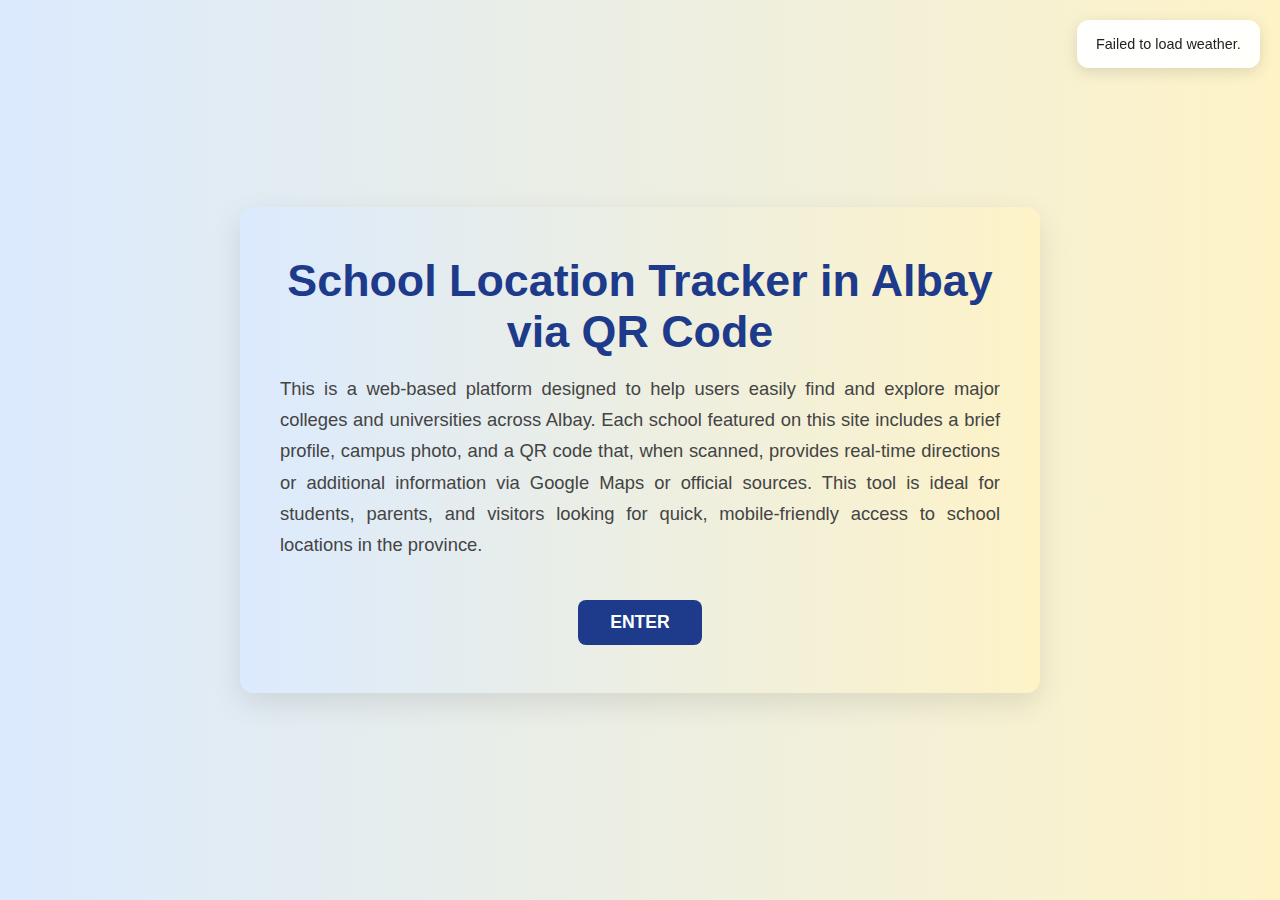
<file: index.html>
<!DOCTYPE html>
<html lang="en">

<head>
  <meta charset="UTF-8" />
  <meta name="viewport" content="width=device-width, initial-scale=1.0" />
  <link rel="stylesheet" href="style/index.css">
  <title>Welcome | Albay School Tracker</title>
 
</head>

<body>

  <!-- Weather Box -->
  <div id="weatherBox">Loading weather...</div>

  <!-- Main Welcome Container -->
  <main class="container">
    <h1>School Location Tracker in Albay via QR Code</h1>
    <p>
      This is a web-based platform designed to help users easily find and explore major colleges and universities across Albay.
      Each school featured on this site includes a brief profile, campus photo, and a QR code that, when scanned,
      provides real-time directions or additional information via Google Maps or official sources.
      This tool is ideal for students, parents, and visitors looking for quick, mobile-friendly access to school locations in the province.
    </p>
    <a href="page2.html">
      <button class="enter-btn">ENTER</button>
    </a>
  </main>

  <!-- Weather Fetch Script -->
  <script>
    const apiKey = '3e8dcee3e3d0629d76c1d13a33d31c00';
    const city = 'Legazpi City';

    async function fetchWeather() {
      try {
        const res = await fetch(`https://api.openweathermap.org/data/2.5/weather?q=${city}&appid=${apiKey}&units=metric`);
        const data = await res.json();

        const temp = data.main.temp.toFixed(1);
        const desc = data.weather[0].description;
        const icon = data.weather[0].icon;
        const humidity = data.main.humidity;
        const tempMax = data.main.temp_max.toFixed(1);
        const tempMin = data.main.temp_min.toFixed(1);
        const pressure = data.main.pressure;

        document.getElementById('weatherBox').innerHTML = `
          <strong>Weather in ${city}</strong><br>
          <img src="https://openweathermap.org/img/wn/${icon}.png" alt="${desc}" /><br>
          <strong>${temp}°C</strong>, ${desc}<br>
          Humidity: ${humidity}%<br>
          Max: ${tempMax}°C<br>
          Min: ${tempMin}°C<br>
          Pressure: ${pressure} hPa
        `;
      } catch (err) {
        document.getElementById('weatherBox').innerText = 'Failed to load weather.';
        console.error(err);
      }
    }

    fetchWeather();
  </script>

</body>

</html>
</file>
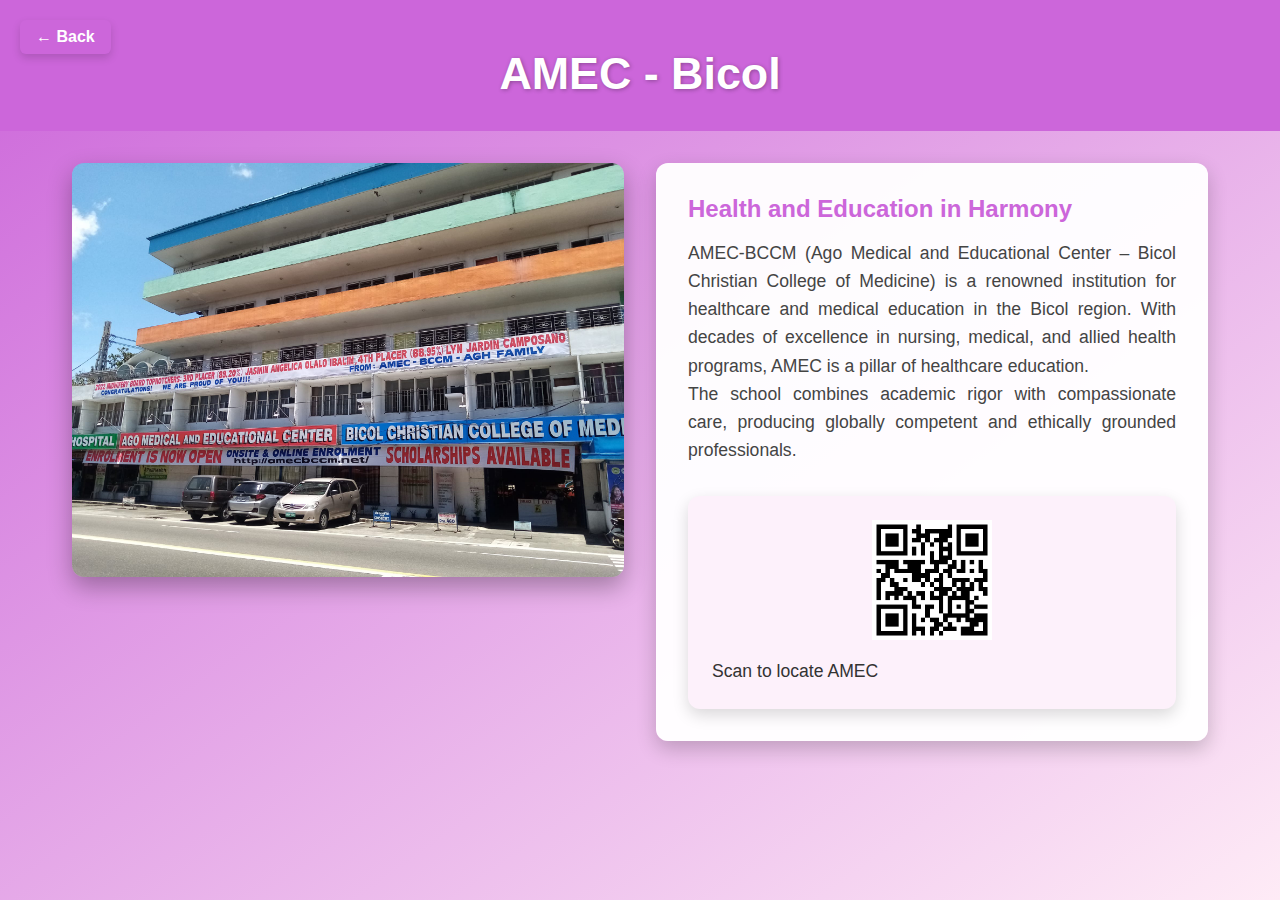
<file: amec.html>
<!DOCTYPE html>
<html lang="en">
<head>
  <meta charset="UTF-8" />
  <meta name="viewport" content="width=device-width, initial-scale=1.0"/>
  <link rel="stylesheet" href="style/amec.css">
  <title>AMEC - Bicol</title>
</head>
<body>

  <header>AMEC - Bicol</header>

  <section class="main-container">
    <div class="image-container">
      <img src="assets/ago-amec.jpg" alt="AMEC Campus">
    </div>

    <div class="description-container">
      <h2>Health and Education in Harmony</h2>
      <p>
        AMEC-BCCM (Ago Medical and Educational Center – Bicol Christian College of Medicine) is a renowned institution for healthcare and medical education in the Bicol region. With decades of excellence in nursing, medical, and allied health programs, AMEC is a pillar of healthcare education.
      </p>
      <p>
        The school combines academic rigor with compassionate care, producing globally competent and ethically grounded professionals.
      </p>

      <div class="qr-container">
        <img src="assets/ago-qr.png" alt="Scan QR Code">
        <p>Scan to locate AMEC</p>
      </div>

      <div class="back-button-top">
        <a href="page2.html">← Back</a>
      </div>
    </div>
  </section>

</body>
</html>
</file>
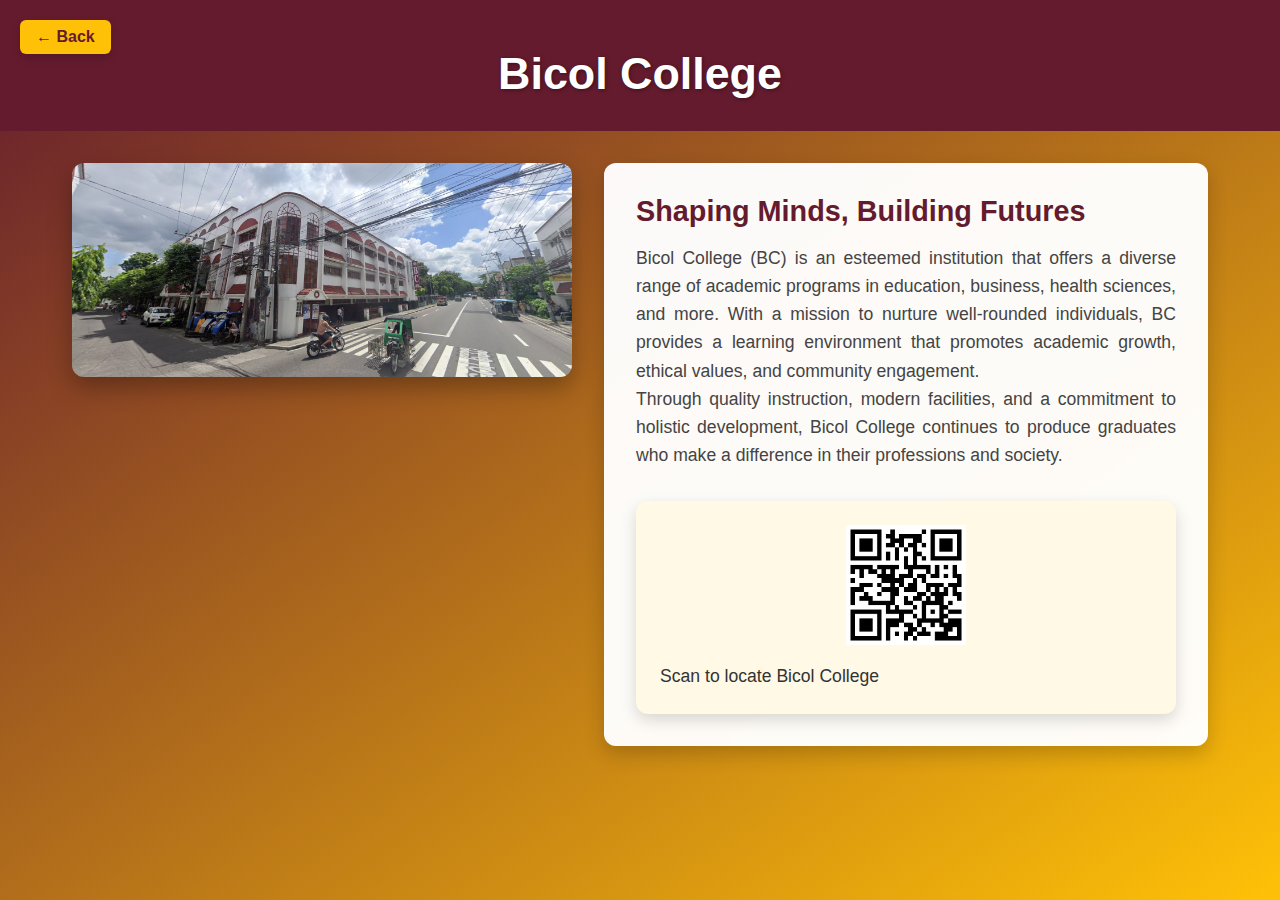
<file: bc.html>
<!DOCTYPE html>
<html lang="en">
<head>
  <meta charset="UTF-8">
  <meta name="viewport" content="width=device-width, initial-scale=1.0">
  <link rel="stylesheet" href="style/bc.css">
  <title>Bicol College</title>
</head>
<body>

  <header>
    Bicol College
  </header>

  <section class="main-container">
    <div class="image-container">
      <img src="assets/bc.png" alt="Bicol College Campus">
    </div>

    <div class="description-container">
      <h2>Shaping Minds, Building Futures</h2>
      <p>
        Bicol College (BC) is an esteemed institution that offers a diverse range of academic programs in education, business, health sciences, and more. With a mission to nurture well-rounded individuals, BC provides a learning environment that promotes academic growth, ethical values, and community engagement.
      </p>
      <p>
        Through quality instruction, modern facilities, and a commitment to holistic development, Bicol College continues to produce graduates who make a difference in their professions and society.
      </p>

      <div class="qr-container">
        <img src="assets/bc-qr.png" alt="Scan QR Code">
        <p>Scan to locate Bicol College</p>
      </div>

      <div class="back-button-top">
        <a href="page2.html">← Back</a>
      </div>
    </div>
  </section>

</body>
</html>
</file>
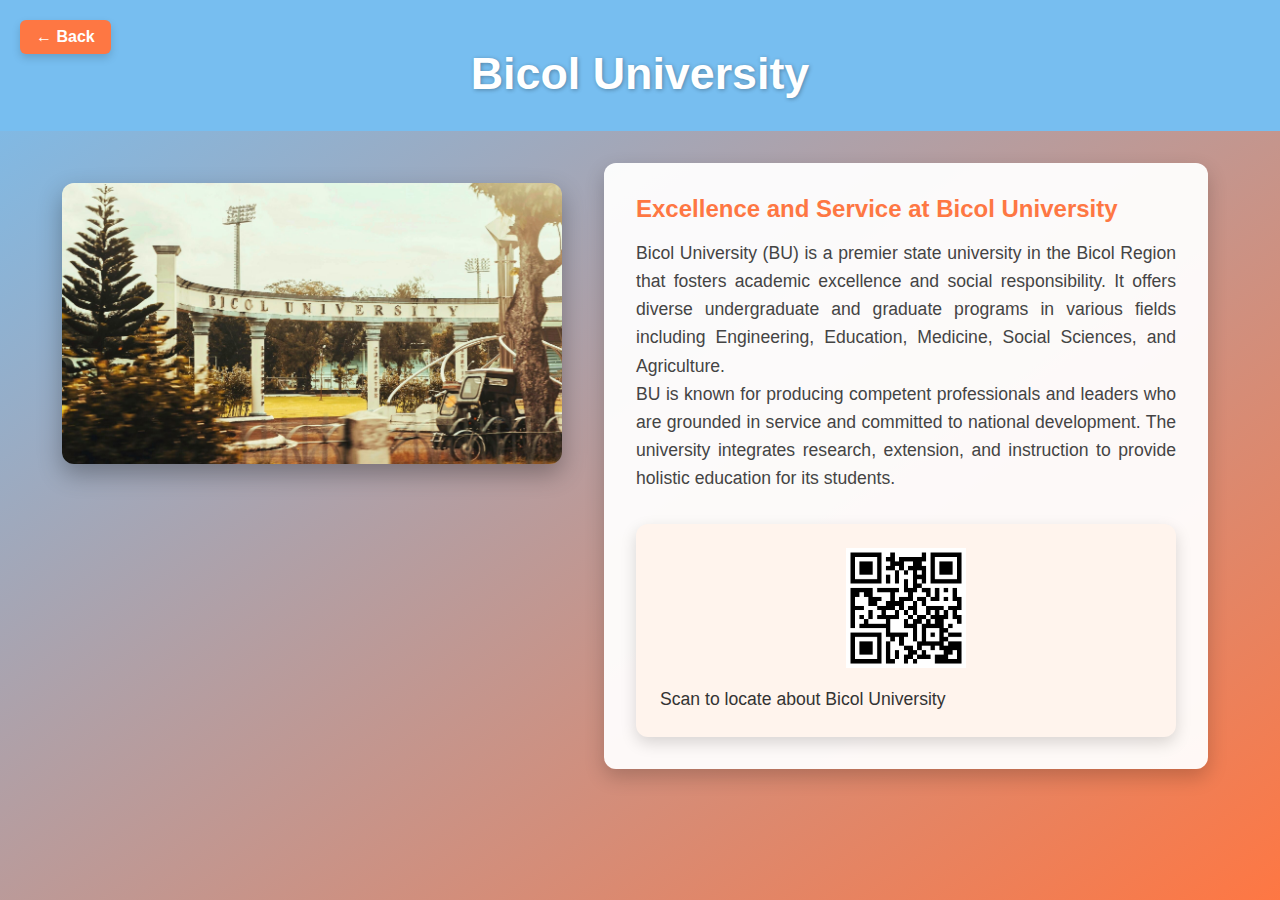
<file: bu.html>
<!DOCTYPE html>
<html lang="en">
<head>
  <meta charset="UTF-8">
  <title>Bicol University</title>
  <style>
    * {
      margin: 0;
      padding: 0;
      box-sizing: border-box;
    }

    body {
      font-family: 'Segoe UI', Tahoma, Geneva, Verdana, sans-serif;
      background: linear-gradient(to bottom right, #77BEF0, #FE7743);
      color: #333;
      min-height: 100vh;
    }

    header {
      text-align: center;
      padding: 3rem 1rem 2rem;
      color: white;
      font-size: 2.8rem;
      font-weight: bold;
      text-shadow: 1px 1px 4px rgba(0,0,0,0.3);
      background-color: #77BEF0;
    }

    .main-container {
      display: flex;
      flex-wrap: wrap;
      justify-content: center;
      align-items: flex-start;
      max-width: 1200px;
      margin: auto;
      padding: 2rem;
      gap: 2rem;
    }

    .image-container {
      flex: 1 1 300px;
      max-width: 500px;
      margin-top: 20px;
      transform: translateX(-10px);
    }

    .image-container img {
      width: 100%;
      height: auto;
      border-radius: 12px;
      box-shadow: 0 10px 25px rgba(0, 0, 0, 0.3);
    }

    .description-container {
      flex: 1 1 300px;
      background-color: rgba(255, 255, 255, 0.95);
      border-radius: 12px;
      padding: 2rem;
      box-shadow: 0 8px 20px rgba(0, 0, 0, 0.2);
    }

    .description-container h2 {
      color: #FE7743;
      margin-bottom: 1rem;
    }

    .description-container p {
      font-size: 1.1rem;
      line-height: 1.6;
      color: #444;
      text-align: justify;
    }

    .qr-container {
      margin-top: 2rem;
      text-align: center;
      background: #fff4ed;
      padding: 1.5rem;
      border-radius: 12px;
      box-shadow: 0 6px 16px rgba(0, 0, 0, 0.15);
    }

    .qr-container img {
      max-width: 120px;
      width: 100%;
      height: auto;
    }

    .qr-container p {
      margin-top: 0.8rem;
      color: #333;
      font-weight: 500;
    }

    .back-button-top {
      position: absolute;
      top: 20px;
      left: 20px;
      z-index: 1000;
    }

    .back-button-top a {
      display: inline-block;
      padding: 0.5rem 1rem;
      background-color: #FE7743;
      color: #fff;
      text-decoration: none;
      border-radius: 6px;
      font-weight: bold;
      box-shadow: 0 4px 8px rgba(0, 0, 0, 0.15);
      transition: background-color 0.3s ease;
    }

    .back-button-top a:hover {
      background-color: #e85c27;
    }

    @media (max-width: 768px) {
      .main-container {
        flex-direction: column;
        padding: 1.5rem;
      }

      header {
        font-size: 2.2rem;
      }
    }
  </style>
</head>
<body>

  <header>
    Bicol University
  </header>

  <section class="main-container">
    <div class="image-container">
      <img src="assets/BicolUniv.jpg" alt="Bicol University Campus">
    </div>

    <div class="description-container">
      <h2>Excellence and Service at Bicol University</h2>
      <p>
        Bicol University (BU) is a premier state university in the Bicol Region that fosters academic excellence and social responsibility. It offers diverse undergraduate and graduate programs in various fields including Engineering, Education, Medicine, Social Sciences, and Agriculture.
      </p>
      <p>
        BU is known for producing competent professionals and leaders who are grounded in service and committed to national development. The university integrates research, extension, and instruction to provide holistic education for its students.
      </p>

      <div class="qr-container">
        <img src="assets/bu-qr.png" alt="Scan QR Code">
        <p>Scan to locate about Bicol University</p>
      </div>

      <div class="back-button-top">
        <a href="page2.html">← Back</a>
      </div>
    </div>
  </section>

</body>
</html>
</file>
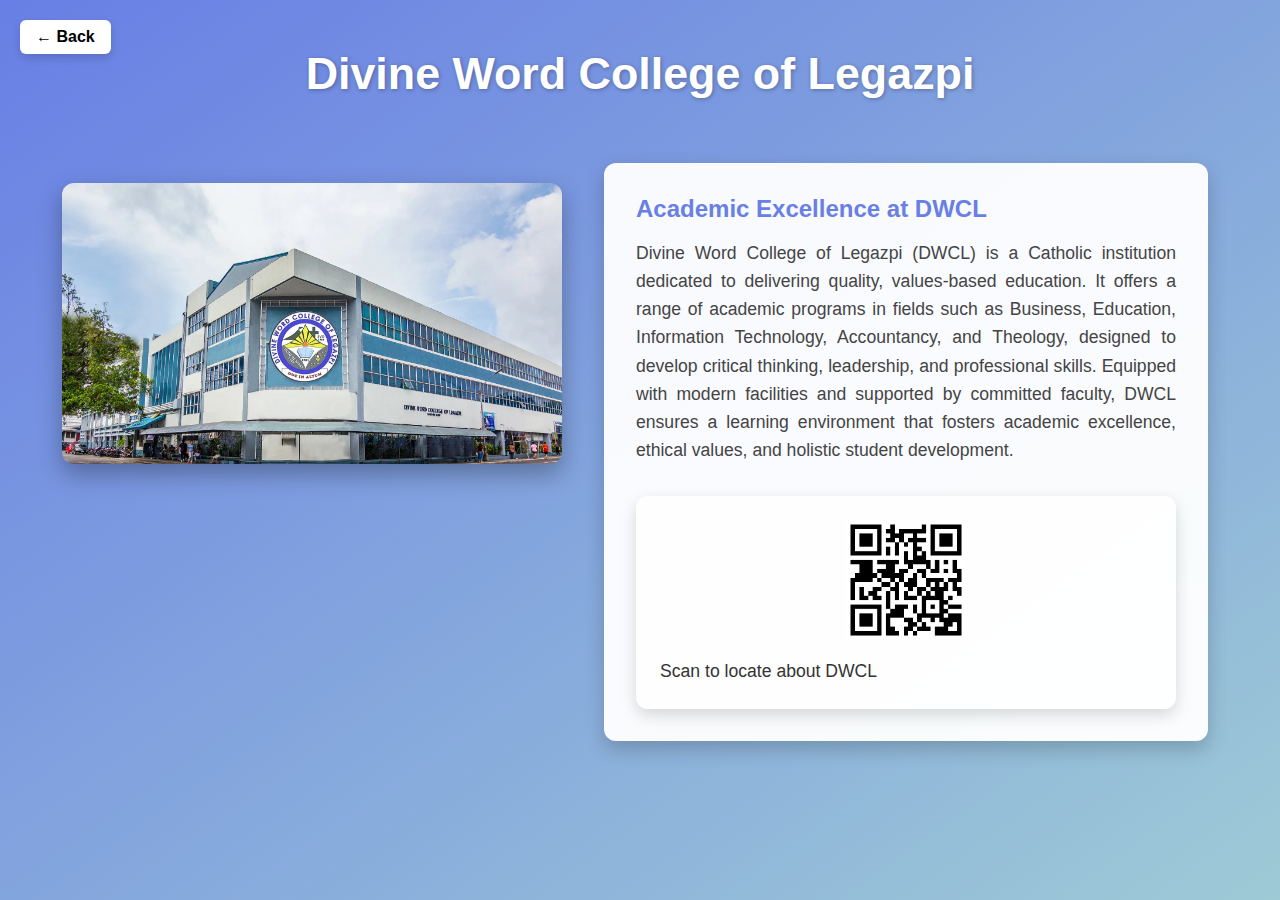
<file: dwcl.html>
<!DOCTYPE html>
<html lang="en">

<head>
    <meta charset="UTF-8">
    <title>Divine Word College of Legazpi</title>
    <style>
        * {
  margin: 0;
  padding: 0;
  box-sizing: border-box;
}

body {
  font-family: 'Segoe UI', Tahoma, Geneva, Verdana, sans-serif;
  background: linear-gradient(to bottom right, #687FE5, #9ECAD6);
  color: #333;
  min-height: 100vh;
  position: relative;
}

header {
  text-align: center;
  padding: 3rem 1rem 2rem;
  color: white;
  font-size: 2.8rem;
  font-weight: bold;
  text-shadow: 1px 1px 4px rgba(0,0,0,0.3);
}

.main-container {
  display: flex;
  flex-wrap: wrap;
  justify-content: center;
  align-items: flex-start;
  max-width: 1200px;
  margin: auto;
  padding: 2rem;
  gap: 2rem;
}

.image-container {
  flex: 1 1 300px;
  max-width: 500px;
  margin-top: 20px;
  transform: translateX(-10px);
}

.image-container img {
  width: 100%;
  height: auto;
  border-radius: 12px;
  box-shadow: 0 10px 25px rgba(0, 0, 0, 0.3);
}

.description-container {
  flex: 1 1 300px;
  background-color: rgba(255, 255, 255, 0.95);
  border-radius: 12px;
  padding: 2rem;
  box-shadow: 0 8px 20px rgba(0, 0, 0, 0.2);
}

.description-container h2 {
  color: #687FE5;
  margin-bottom: 1rem;
}

.description-container p {
  font-size: 1.1rem;
  line-height: 1.6;
  color: #444;
  text-align: justify;
}

.qr-container {
  margin-top: 2rem;
  text-align: center;
  background: #ffffffcc;
  padding: 1.5rem;
  border-radius: 12px;
  box-shadow: 0 6px 16px rgba(0, 0, 0, 0.15);
}

.qr-container img {
  max-width: 120px;
  width: 100%;
  height: auto;
}

.qr-container p {
  margin-top: 0.8rem;
  color: #333;
  font-weight: 500;
}

.back-button-top {
  position: absolute;
  top: 20px;
  left: 20px;
  z-index: 1000;
}

.back-button-top a {
  display: inline-block;
  padding: 0.5rem 1rem;
  background-color: #fff;
  color: black;
  text-decoration: none;
  border-radius: 6px;
  font-weight: bold;
  box-shadow: 0 4px 8px rgba(0, 0, 0, 0.15);
  transition: background-color 0.3s ease;
}

.back-button-top a:hover {
  background-color: #5a6ed8;
}

@media (max-width: 768px) {
  .main-container {
    flex-direction: column;
    padding: 1.5rem;
  }

  header {
    font-size: 2.2rem;
  }
}

    </style>
</head>

<body>

    <div class="back-button-top">
        <a href="page2.html">← Back</a>
      </div>
    
      <header>
        Divine Word College of Legazpi
      </header>
    
      <section class="main-container">
        <div class="image-container">
          <img src="assets/divineBG.jpg" alt="Divine Word College of Legazpi">
        </div>
    
        <div class="description-container">
          <h2>Academic Excellence at DWCL</h2>
          <p>
            Divine Word College of Legazpi (DWCL) is a Catholic institution dedicated to delivering quality, values-based education. It offers a range of academic programs in fields such as Business, Education, Information Technology, Accountancy, and Theology, designed to develop critical thinking, leadership, and professional skills. Equipped with modern facilities and supported by committed faculty, DWCL ensures a learning environment that fosters academic excellence, ethical values, and holistic student development.
          </p>
    
          <div class="qr-container">
            <img src="assets/dwcl-qr.png" alt="Scan QR Code">
            <p>Scan to locate about DWCL</p>
          </div>
        </div>
      </section>

</body>

</html>
</file>
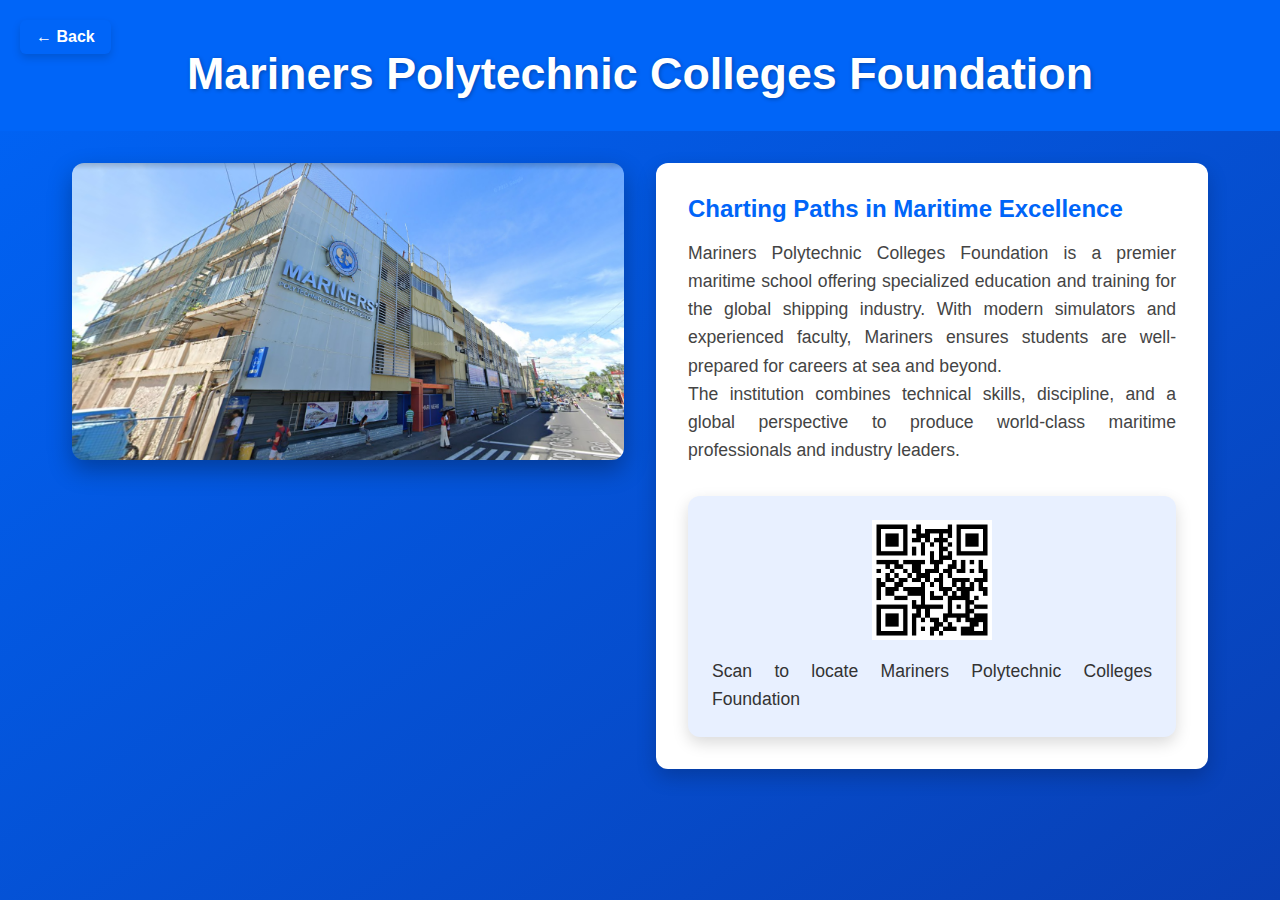
<file: mariners.html>
<!DOCTYPE html>
<html lang="en">
<head>
  <meta charset="UTF-8" />
  <meta name="viewport" content="width=device-width, initial-scale=1.0"/>
  <link rel="stylesheet" href="style/mariners.css">
  <title>Mariners Polytechnic Colleges Foundation</title>
  
</head>
<body>

  <header>Mariners Polytechnic Colleges Foundation</header>

  <section class="main-container">
    <div class="image-container">
      <img src="assets/mariners.png" alt="Mariners Campus">
    </div>

    <div class="description-container">
      <h2>Charting Paths in Maritime Excellence</h2>
      <p>
        Mariners Polytechnic Colleges Foundation is a premier maritime school offering specialized education and training for the global shipping industry. With modern simulators and experienced faculty, Mariners ensures students are well-prepared for careers at sea and beyond.
      </p>
      <p>
        The institution combines technical skills, discipline, and a global perspective to produce world-class maritime professionals and industry leaders.
      </p>

      <div class="qr-container">
        <img src="assets/mariners-qr.png" alt="Scan QR Code">
        <p>Scan to locate Mariners Polytechnic Colleges Foundation</p>
      </div>

      <div class="back-button-top">
        <a href="page2.html">← Back</a>
      </div>
    </div>
  </section>

</body>
</html>
</file>
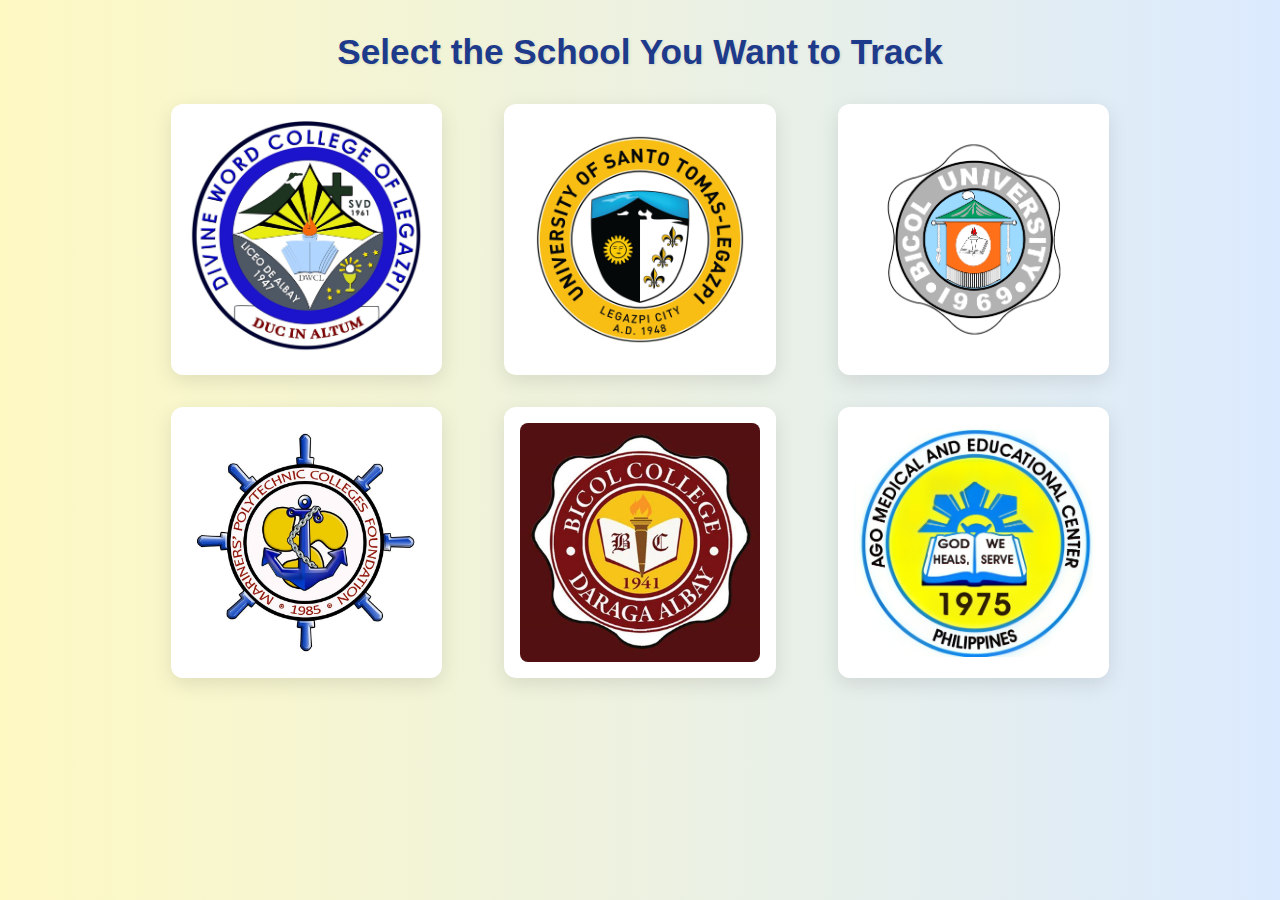
<file: page2.html>
<!DOCTYPE html>
<html lang="en">
<head>
  <meta charset="UTF-8" />
  <meta name="viewport" content="width=device-width, initial-scale=1.0" />
  <title>School Location Tracker</title>
  <style>
    * {
      margin: 0;
      padding: 0;
      box-sizing: border-box;
    }

    body {
      font-family: 'Segoe UI', Tahoma, Geneva, Verdana, sans-serif;
      background: linear-gradient(to right, #fef9c3, #dbeafe);
      padding: 2rem;
      min-height: 100vh;
      display: flex;
      flex-direction: column;
      align-items: center;
    }

    h1 {
      font-size: 2.2rem;
      margin-bottom: 2rem;
      color: #1e3a8a;
      text-align: center;
      text-shadow: 1px 1px 3px rgba(0, 0, 0, 0.1);
    }

    .container {
      display: grid;
      grid-template-columns: repeat(3, 1fr);
      grid-template-rows: repeat(2, auto);
      gap: 2rem;
      width: 100%;
      max-width: 1000px;
      padding: 0 1rem;
      justify-items: center;
    }

    .container a {
      display: flex;
      justify-content: center;
      align-items: center;
      background-color: white;
      border-radius: 12px;
      box-shadow: 0 6px 20px rgba(0, 0, 0, 0.1);
      transition: transform 0.2s ease, box-shadow 0.3s ease;
      text-align: center;
      width: 90%;
      max-width: 300px; /* max width for each card */
      aspect-ratio: 1 / 1; /* keep square shape */
      padding: 1rem;
    }

    .container a:hover {
      transform: translateY(-5px);
      box-shadow: 0 12px 25px rgba(0, 0, 0, 0.15);
    }

    .container img {
      width: 100%;
      height: 100%;
      object-fit: contain;
      border-radius: 8px;
    }

    @media (max-width: 700px) {
      .container {
        grid-template-columns: repeat(2, 1fr);
        grid-template-rows: repeat(3, auto);
      }

      .container a {
        max-width: 250px;
      }

      h1 {
        font-size: 1.8rem;
      }
    }

    @media (max-width: 400px) {
      .container {
        grid-template-columns: 1fr;
        grid-template-rows: repeat(6, auto);
      }

      .container a {
        max-width: 200px;
        margin: 0 auto;
      }

      h1 {
        font-size: 1.4rem;
      }
    }
  </style>
</head>
<body>

  <h1>Select the School You Want to Track</h1>

  <div class="container">
    <a href="dwcl.html"><img src="assets/dwcl-logo.jpg" alt="Divine Word College of Legazpi" /></a>
    <a href="ustl.html"><img src="assets/ustl-logo.jpg" alt="UST Legazpi" /></a>
    <a href="bu.html"><img src="assets/bu.png" alt="Bicol University" /></a>
    <a href="mariners.html"><img src="assets/mariners.jpg" alt="Mariners Polytechnic College" /></a>
    <a href="bc.html"><img src="assets/BC.jpg" alt="Bicol College" /></a>
    <a href="amec.html"><img src="assets/amec-logo.jpg" alt="Ago Medical and Educational Center" /></a>
  </div>

</body>
</html>
</file>
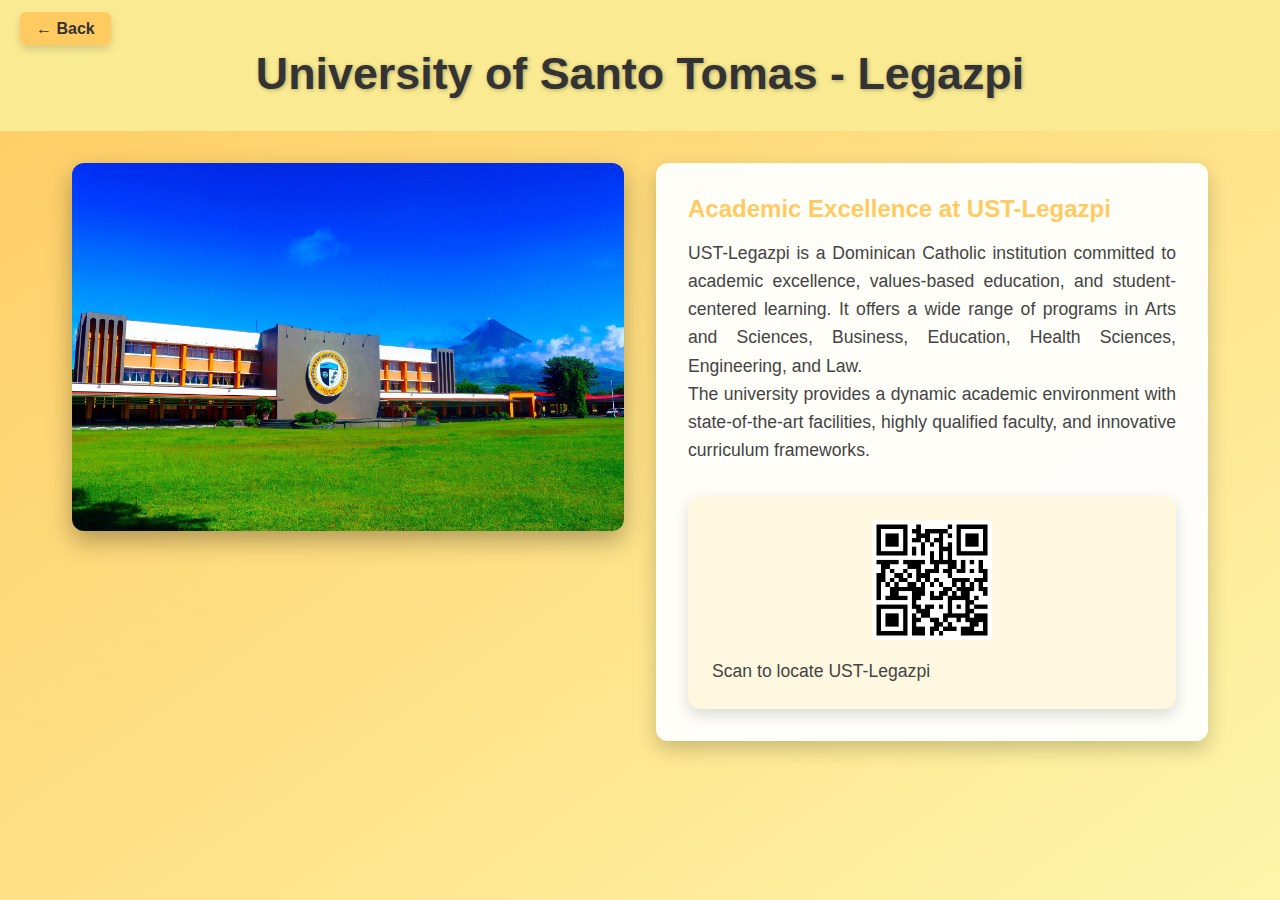
<file: ustl.html>
<!DOCTYPE html>
<html lang="en">
<head>
  <meta charset="UTF-8" />
  <meta name="viewport" content="width=device-width, initial-scale=1.0" />
  <link rel="stylesheet" href="style/ustl.css">
  <title>University of Santo Tomas - Legazpi</title>
  
</head>
<body>

  <header>University of Santo Tomas - Legazpi</header>

  <section class="main-container">
    <div class="image-container">
      <img src="assets/ustl-campus.jpg" alt="UST Legazpi Campus">
    </div>
    <div class="description-container">
      <h2>Academic Excellence at UST-Legazpi</h2>
      <p>UST-Legazpi is a Dominican Catholic institution committed to academic excellence, values-based education, and student-centered learning. It offers a wide range of programs in Arts and Sciences, Business, Education, Health Sciences, Engineering, and Law.</p>
      <p>The university provides a dynamic academic environment with state-of-the-art facilities, highly qualified faculty, and innovative curriculum frameworks.</p>

      <div class="qr-container">
        <img src="assets/ustl-qr.png" alt="Scan QR Code">
        <p>Scan to locate UST-Legazpi</p>
      </div>

      <div class="back-button-top">
        <a href="page2.html">← Back</a>
      </div>
    </div>
  </section>

</body>
</html>
</file>
<file: style/index.css>
* {
  box-sizing: border-box;
  margin: 0;
  padding: 0;
}

body {
  font-family: 'Segoe UI', Tahoma, Geneva, Verdana, sans-serif;
  background: linear-gradient(to right, #dbeafe, #fef3c7);
  color: #333;
  min-height: 100vh;
  display: flex;
  justify-content: center;
  align-items: center;
  padding: 2rem;
  position: relative;
}

.container {
  max-width: 800px;
  background: linear-gradient(to right, #dbeafe, #fef3c7);
  padding: 3rem 2.5rem;
  border-radius: 14px;
  box-shadow: 0 10px 30px rgba(0, 0, 0, 0.1);
  text-align: center;
}

h1 {
  font-size: 2.8rem;
  margin-bottom: 1rem;
  color: #1e3a8a;
}

p {
  font-size: 1.15rem;
  line-height: 1.7;
  text-align: justify;
  color: #444;
}

.enter-btn {
  margin-top: 2.5rem;
  background-color: #1e3a8a;
  color: white;
  border: none;
  padding: 0.75rem 2rem;
  font-size: 1.1rem;
  font-weight: 600;
  border-radius: 8px;
  cursor: pointer;
  transition: background-color 0.3s ease;
}

.enter-btn:hover {
  background-color: #2563eb;
}

/* Weather box fixed top right */
#weatherBox {
  position: fixed;
  top: 20px;
  right: 20px;
  background-color: rgba(255, 255, 255, 0.95);
  border-radius: 12px;
  box-shadow: 0 4px 15px rgba(0, 0, 0, 0.12);
  padding: 1rem 1.2rem;
  max-width: 200px;
  font-size: 0.9rem;
  color: #222;
  text-align: center;
  z-index: 1000;
  user-select: none;
}

#weatherBox img {
  vertical-align: middle;
  width: 50px;
  height: 50px;
}

@media (max-width: 600px) {
  body {
    padding: 1rem;
  }

  .container {
    padding: 2rem 1.5rem;
  }

  h1 {
    font-size: 2rem;
  }

  p {
    font-size: 1rem;
  }

  .enter-btn {
    font-size: 1rem;
    padding: 0.6rem 1.5rem;
  }

  #weatherBox {
    max-width: 160px;
    font-size: 0.85rem;
    padding: 0.75rem 1rem;
  }

  #weatherBox img {
    width: 40px;
    height: 40px;
  }
}
</file>
<file: style/amec.css>
* { margin: 0; padding: 0; box-sizing: border-box; }

body {
  font-family: 'Segoe UI', Tahoma, Geneva, Verdana, sans-serif;
  background: linear-gradient(to bottom right, #CC66DA, #FEEBF6);
  color: #333;
  min-height: 100vh;
}

header {
  text-align: center;
  padding: 3rem 1rem 2rem;
  background-color: #CC66DA;
  font-size: 2.8rem;
  font-weight: bold;
  color: #fff;
  text-shadow: 1px 1px 4px rgba(0,0,0,0.3);
}

.main-container {
  display: flex;
  flex-wrap: wrap;
  justify-content: center;
  max-width: 1200px;
  margin: auto;
  padding: 2rem;
  gap: 2rem;
}

.image-container, .description-container {
  flex: 1 1 200px;
  max-width: 100%;
}

.image-container img {
  width: 100%;
  border-radius: 12px;
  box-shadow: 0 10px 25px rgba(0, 0, 0, 0.3);
}

.description-container {
  background-color: rgba(255, 255, 255, 0.96);
  border-radius: 12px;
  padding: 2rem;
  box-shadow: 0 8px 20px rgba(0,0,0,0.2);
}

.description-container h2 {
  color: #CC66DA;
  margin-bottom: 1rem;
}

.description-container p {
  font-size: 1.1rem;
  line-height: 1.6;
  color: #444;
  text-align: justify;
}

.qr-container {
  margin-top: 2rem;
  text-align: center;
  background: #fdf1fb;
  padding: 1.5rem;
  border-radius: 12px;
  box-shadow: 0 6px 16px rgba(0, 0, 0, 0.15);
}

.qr-container img {
  width: 100%;
  max-width: 120px;
}

.qr-container p {
  margin-top: 0.8rem;
  color: #333;
  font-weight: 500;
}

.back-button-top {
  position: absolute;
  top: 20px;
  left: 20px;
  z-index: 1000;
}

.back-button-top a {
  display: inline-block;
  padding: 0.5rem 1rem;
  background-color: #CC66DA;
  color: #fff;
  text-decoration: none;
  border-radius: 6px;
  font-weight: bold;
  box-shadow: 0 4px 8px rgba(0,0,0,0.15);
  transition: background-color 0.3s ease;
}

.back-button-top a:hover {
  background-color: #aa4db8;
}

@media (max-width: 768px) {
  .main-container {
    flex-direction: column;
    padding: 1.5rem;
  }

  header {
    font-size: 2.2rem;
  }
}

@media (max-width: 480px) {
  header {
    font-size: 1.8rem;
    padding: 3rem 1rem;
  }

  .description-container p {
    font-size: 1rem;
  }

  .back-button-top a {
    font-size: 0.9rem;
    padding: 0.4rem 0.8rem;
  }
}
</file>
<file: style/bc.css>
* {
    margin: 0;
    padding: 0;
    box-sizing: border-box;
  }

  body {
    font-family: 'Segoe UI', Tahoma, Geneva, Verdana, sans-serif;
    background: linear-gradient(to bottom right, #641B2E, #FFC107);
    color: #fff;
    min-height: 100vh;
  }

  header {
    text-align: center;
    padding: 3rem 1rem 2rem;
    color: #fff;
    font-size: 2.8rem;
    font-weight: bold;
    text-shadow: 1px 1px 4px rgba(0,0,0,0.4);
    background-color: #641B2E;
  }

  .main-container {
    display: flex;
    flex-wrap: wrap;
    justify-content: center;
    align-items: flex-start;
    max-width: 1200px;
    margin: auto;
    padding: 2rem;
    gap: 2rem;
  }

  .image-container {
    flex: 1 1 400px;
    max-width: 500px;
  }

  .image-container img {
    width: 100%;
    height: auto;
    border-radius: 12px;
    box-shadow: 0 10px 25px rgba(0, 0, 0, 0.3);
  }

  .description-container {
    flex: 1 1 400px;
    background-color: rgba(255, 255, 255, 0.97);
    border-radius: 12px;
    padding: 2rem;
    box-shadow: 0 8px 20px rgba(0, 0, 0, 0.2);
    color: #333;
  }

  .description-container h2 {
    color: #641B2E;
    margin-bottom: 1rem;
    font-size: 1.8rem;
  }

  .description-container p {
    font-size: 1.1rem;
    line-height: 1.6;
    color: #444;
    text-align: justify;
  }

  .qr-container {
    margin-top: 2rem;
    text-align: center;
    background: #fff9e6;
    padding: 1.5rem;
    border-radius: 12px;
    box-shadow: 0 6px 16px rgba(0, 0, 0, 0.15);
  }

  .qr-container img {
    max-width: 120px;
    width: 100%;
    height: auto;
  }

  .qr-container p {
    margin-top: 0.8rem;
    color: #333;
    font-weight: 500;
  }

  .back-button-top {
    position: absolute;
    top: 20px;
    left: 20px;
    z-index: 1000;
  }

  .back-button-top a {
    display: inline-block;
    padding: 0.5rem 1rem;
    background-color: #FFC107;
    color: #641B2E;
    text-decoration: none;
    border-radius: 6px;
    font-weight: bold;
    box-shadow: 0 4px 8px rgba(0, 0, 0, 0.15);
    transition: background-color 0.3s ease;
  }

  .back-button-top a:hover {
    background-color: #e0a800;
  }

  @media (max-width: 1024px) {
    header {
      font-size: 2.4rem;
    }

    .description-container h2 {
      font-size: 1.6rem;
    }

    .description-container p {
      font-size: 1rem;
    }
  }

  @media (max-width: 768px) {
    .main-container {
      flex-direction: column;
      padding: 1.5rem;
    }

    .image-container,
    .description-container {
      flex: 1 1 100%;
      max-width: 100%;
    }

    header {
      font-size: 2.2rem;
    }

    .description-container h2 {
      font-size: 1.5rem;
    }
  }

  @media (max-width: 480px) {
    header {
      font-size: 1.8rem;
      padding: 2rem 1rem;
    }

    .description-container {
      padding: 1.5rem;
    }

    .description-container p {
      font-size: 0.95rem;
    }

    .back-button-top a {
      padding: 0.4rem 0.8rem;
      font-size: 0.9rem;
    }
  }
</file>
<file: style/mariners.css>
* { margin: 0; padding: 0; box-sizing: border-box; }

    body {
      font-family: 'Segoe UI', Tahoma, Geneva, Verdana, sans-serif;
      background: linear-gradient(to bottom right, #0065F8, #093FB4);
      color: #fff;
      min-height: 100vh;
    }

    header {
      text-align: center;
      padding: 3rem 1rem 2rem;
      font-size: 2.8rem;
      font-weight: bold;
      background-color: #0065F8;
      text-shadow: 1px 1px 4px rgba(0,0,0,0.3);
    }

    .main-container {
      display: flex;
      flex-wrap: wrap;
      justify-content: center;
      max-width: 1200px;
      margin: auto;
      padding: 2rem;
      gap: 2rem;
    }

    .image-container, .description-container {
      flex: 1 1 200px;
      max-width: 100%;
    }

    .image-container img {
      width: 100%;
      border-radius: 12px;
      box-shadow: 0 10px 25px rgba(0,0,0,0.3);
    }

    .description-container {
      background-color: #fff;
      color: #333;
      border-radius: 12px;
      padding: 2rem;
      box-shadow: 0 8px 20px rgba(0,0,0,0.2);
    }

    .description-container h2 {
      color: #0065F8;
      margin-bottom: 1rem;
    }

    .description-container p {
      font-size: 1.1rem;
      line-height: 1.6;
      color: #444;
      text-align: justify;
    }

    .qr-container {
      margin-top: 2rem;
      text-align: center;
      background: #e8f0ff;
      padding: 1.5rem;
      border-radius: 12px;
      box-shadow: 0 6px 16px rgba(0,0,0,0.15);
    }

    .qr-container img {
      width: 100%;
      max-width: 120px;
    }

    .qr-container p {
      margin-top: 0.8rem;
      color: #333;
      font-weight: 500;
    }

    .back-button-top {
      position: absolute;
      top: 20px;
      left: 20px;
      z-index: 1000;
    }

    .back-button-top a {
      display: inline-block;
      padding: 0.5rem 1rem;
      background-color: #0065F8;
      color: #fff;
      text-decoration: none;
      border-radius: 6px;
      font-weight: bold;
      box-shadow: 0 4px 8px rgba(0,0,0,0.15);
      transition: background-color 0.3s ease;
    }

    .back-button-top a:hover {
      background-color: #004bc5;
    }

    @media (max-width: 768px) {
      .main-container {
        flex-direction: column;
        padding: 1.5rem;
      }

      header {
        font-size: 2.2rem;
      }
    }

    @media (max-width: 480px) {
      header {
        font-size: 1.8rem;
        padding: 4rem 1rem;
      }

      .description-container p {
        font-size: 1rem;
      }

      .back-button-top a {
        font-size: 0.9rem;
        padding: 0.4rem 0.8rem;
      }
    }
</file>
<file: style/ustl.css>
* { margin: 0; padding: 0; box-sizing: border-box; }

body {
  font-family: 'Segoe UI', Tahoma, Geneva, Verdana, sans-serif;
  background: linear-gradient(to bottom right, #FFCB61, #FDF5AA);
  color: #333;
  min-height: 100vh;
}

header {
  text-align: center;
  padding: 3rem 1rem 2rem;
  background-color: #FAEB92;
  font-size: 2.8rem;
  font-weight: bold;
  text-shadow: 1px 1px 4px rgba(0,0,0,0.3);
}

.main-container {
  display: flex;
  flex-wrap: wrap;
  justify-content: center;
  max-width: 1200px;
  margin: auto;
  padding: 2rem;
  gap: 2rem;
}

.image-container, .description-container {
  flex: 1 1 200px;
  max-width: 100%;
}

.image-container img {
  width: 100%;
  border-radius: 12px;
  box-shadow: 0 10px 25px rgba(0, 0, 0, 0.3);
}

.description-container {
  background-color: rgba(255, 255, 255, 0.95);
  padding: 2rem;
  border-radius: 12px;
  box-shadow: 0 8px 20px rgba(0, 0, 0, 0.2);
}

.description-container h2 {
  color: #FFCB61;
  margin-bottom: 1rem;
}

.description-container p {
  font-size: 1.1rem;
  line-height: 1.6;
  text-align: justify;
  color: #444;
}

.qr-container {
  margin-top: 2rem;
  text-align: center;
  background: #fff8e0;
  padding: 1.5rem;
  border-radius: 12px;
  box-shadow: 0 6px 16px rgba(0, 0, 0, 0.15);
}

.qr-container img {
  width: 100%;
  max-width: 120px;
}

.qr-container p {
  margin-top: 0.8rem;
  font-weight: 500;
}

.back-button-top {
  position: absolute;
  top: 20px;
  left: 20px;
  z-index: 1000;
}

.back-button-top a {
  padding: 0.5rem 1rem;
  background-color: #FFCB61;
  color: #333;
  font-weight: bold;
  text-decoration: none;
  border-radius: 6px;
  box-shadow: 0 4px 8px rgba(0,0,0,0.15);
  transition: background-color 0.3s;
}

.back-button-top a:hover {
  background-color: #f5b63e;
}

@media (max-width: 768px) {
  header { font-size: 2.2rem; }
  .main-container { flex-direction: column; padding: 1.5rem; }
  .description-container h2 { font-size: 1.5rem; }
}

@media (max-width: 480px) {
  header { font-size: 1.8rem; padding: 3rem 1rem; }
  .description-container p { font-size: 1rem; }
  .back-button-top a { font-size: 0.9rem; }
}
</file>
